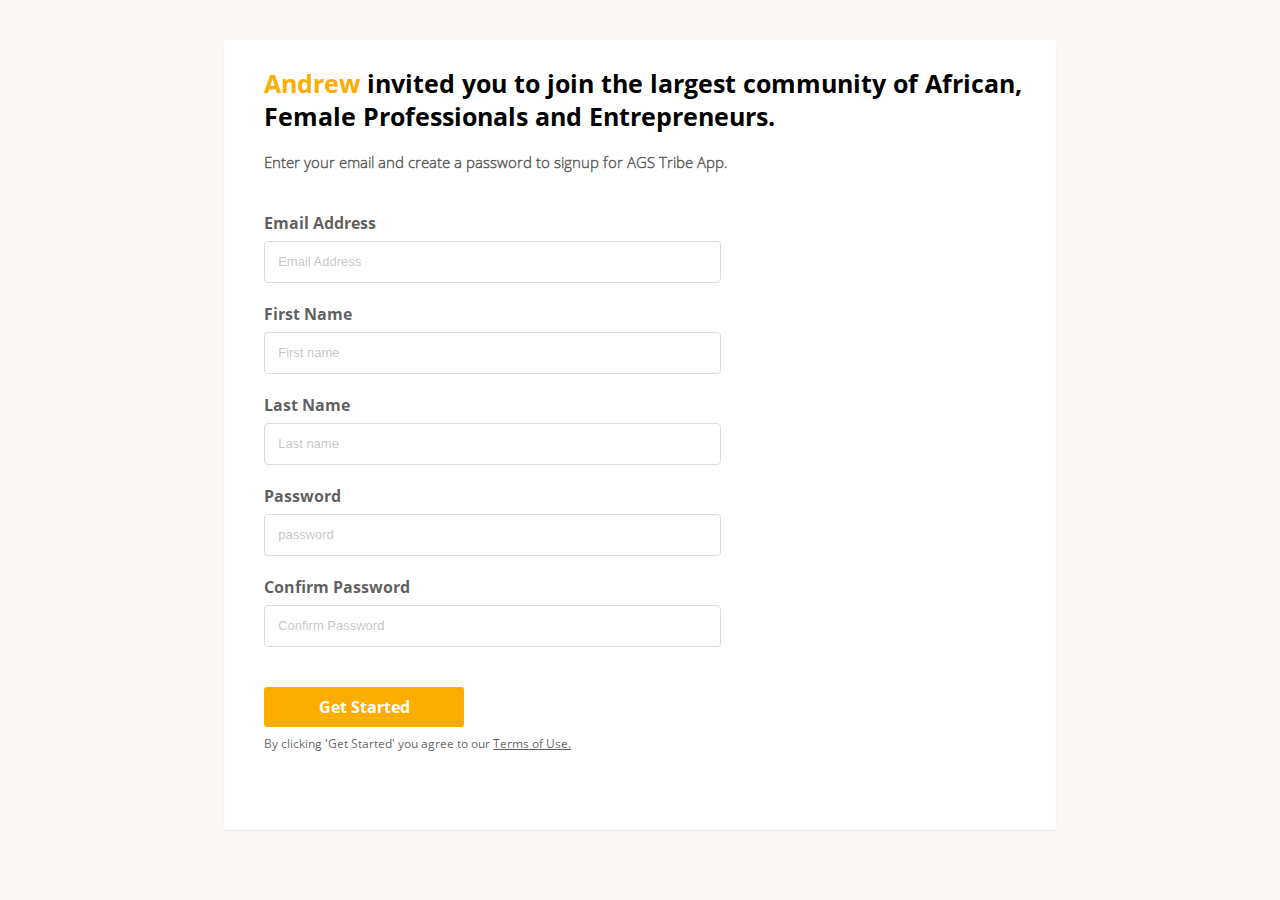
<file: index.html>
<!DOCTYPE html>
<html lang="en">
<head>
  <meta charset="UTF-8">
  <meta name="viewport" content="width=device-width, initial-scale=1.0">
  <title>Referral Page</title>
  <link rel="stylesheet" href="index.css">
</head>
<body>
  
  <div id="app-wrapper">

    <div class="referral-content">
      <h1 class="referal-header"> <span>Andrew </span> invited you to join the largest community of African,
         Female Professionals and Entrepreneurs.</h1>
         <h4 class="referal-SubText"> Enter your email and create a password to signup for AGS Tribe App. </h4>

         <form>

         <div class="inputBox-container">
           <label for="email">Email Address</label>
           <input  type="email" name="email" id="email" placeholder="Email Address">
           <div class="errorMessage">
             <span id="emailError"></span>
           </div>
         </div>


         <div class="inputBox-container">
          <label for="firstName">First Name</label>
          <input type="text" name="firstName" id="firstName" placeholder="First name">
          <div class="errorMessage">
            <span id="firstNameError"></span>
          </div>
        </div>


        <div class="inputBox-container">
          <label for="Lastname">Last Name</label>
          <input type="text" name="Lastname" id="Lastname" placeholder="Last name">
        </div>


        <div class="inputBox-container">
          <label for="password">Password</label>
          <input type="password" name="password" id="password" placeholder="password">
          <div class="errorMessage">
            <span id="passwordError"></span>
          </div>
        </div>


        <div class="inputBox-container">
          <label for="ConfirmPassword">Confirm Password</label>
          <input type="password" name="ConfirmPassword" id="ConfirmPassword" placeholder="Confirm Password">
          <div class="errorMessage">
            <span id="confirmPasswordError"></span>
          </div>
        </div>

      
        <div class="wrap">
          <button id="getStartedBtn">Get Started</button>
          <div id="waiter" class="loading">
            <div class="bounceball"></div>
            <div class="text">Please wait while we setUp your account</div>
          </div>
        </div>

        
        <h6 class="getStarted-terms-header">By clicking 'Get Started' you agree to our <span style="text-decoration: underline;cursor: pointer;">Terms of Use.</span></h6>


         </form>
    </div>

  </div>


  <script src="index.js"></script>
</body>
</html>
</file>
<file: index.css>
body{
  padding: 0;
  margin: 0;
  background:#F9F8F7;
  width: 100vw;
  height: fit-content;
overflow-x: hidden;
}

@font-face {
  font-family: openSansBold;
  src: url(./fonts/OpenSans-Bold.ttf);
}

@font-face {
  font-family: openSansLight;
  src: url(./fonts/OpenSans-Light.ttf);
}


@font-face {
  font-family: openSansRegular;
  src: url(./fonts/OpenSans-Regular.ttf);
}



#app-wrapper{
  width: 70%;
  height: fit-content;
  display: flex;
  justify-content: center;
  align-items: center;
  margin: auto;
  border-radius: 5px;
 
}

.referral-content{
  height: fit-content;
  position: relative;
  background-color: #fff;
  border-radius: 3px;
  margin-bottom: 20px;
  box-shadow: 0 1px 2px 0 rgba(0,0,0,.07);
 width: 85%;
 padding: 10px 30px 50px 40px;
 margin-top: 40px;
 margin-bottom: 20px;
}

.referal-header {
 font-weight: 700;
 font-family: openSansBold;
 font-size: 25px;
 line-height: 1.31;

}

.referal-header  span{
  color: #fdad00;
}

.referal-SubText{
  font-family: openSansLight;
  font-size: 15px;
  color: rgba(0, 0, 0, 0.637);
  margin-bottom: 40px;
}

.inputBox-container{
  display: grid;
  width: 60%;
  margin-top: 5px;
}

.inputBox-container input{
  font-weight: 100;
  background: #fff;
  border: 1px solid #ddd;
  color: rgba(0, 0, 0, 0.849);
  display: block;
  font-size: 12px;
  margin-bottom: 15px;
  margin-top: 7px;
  padding: 13px;
  outline: none;
  border-radius: 4px;
  position: relative;
}

.errorMessage{
  position: relative;
}

.errorMessage span{
  position: absolute;
  right: 0;
  bottom: 27px;
  padding-right: 10px;
  color: red;
  font-size: 12px;
  font-family: openSansLight;
}


.inputBox-container input::placeholder{
  color: rgba(128, 128, 128, 0.459);
  font-size: 13px;
}


.inputBox-container label{
  font-size: 16px;
  color: rgba(0, 0, 0, 0.637);
  font-weight: 300;
  font-family: openSansBold;
}

.getStarted-terms-header{
  font-size: 12px;
  color: rgba(0, 0, 0, 0.637);
  font-weight: 300;
  font-family: openSansRegular;
  margin-top: 8px;
}


.loading {
  display: none;
}

.wrap button {
  background-color: #fdad00;
  color: white;
  font-weight: 500;
  border-radius: 3px;
  border: none;
  width: 200px;
  height: 40px;
  cursor: pointer;
  font-size: 16px;
  font-weight: 300;
  font-family: openSansBold;
  margin-top: 25px;
}
.text {
  color: #fbae17;
  display: inline-block;
  margin-left: 5px;
  font-family: openSansBold;
  font-size: 15px;
}
.bounceball {
  position: relative;
  display: inline-block;
  height: 37px;
  width: 15px;
}
.bounceball:before {
  position: absolute;
  content: '';
  display: block;
  top: 0;
  width: 15px;
  height: 15px;
  border-radius: 50%;
  background-color: #fbae17;
  transform-origin: 50%;
  animation: bounce 500ms alternate infinite ease;
}
@keyframes bounce {
  0% {
    top: 30px;
    height: 5px;
    border-radius: 60px 60px 20px 20px;
    transform: scaleX(2);
 }
  35% {
    height: 15px;
    border-radius: 50%;
    transform: scaleX(1);
 }
  100% {
    top: 0;
 }
}


@media(max-width:730px){
  #app-wrapper{
    width: 90%;
  
   
  }

  .inputBox-container{
    display: grid;
    width: 95%;
    margin-top: 5px;
  }
}


.download-app-wrap{
  width: 100vw;
  height: 100vh;
  display: flex;
  justify-content: center;
  align-items: center;
  margin: auto;
  flex-direction: column;
}

.downloadApp{
  width: 50vw;
  height: fit-content;
  /* background-color:white; */
  overflow: hidden;
  /* filter: drop-shadow(3px 5px 5px rgba(128, 128, 128, 0.267)); */
  border-radius: 5px;
  transition: all 500ms ease;
  padding-bottom: 30px;
  margin: 20px;
}

/* .downloadApp:hover{
  filter: drop-shadow(3px 1px 1px rgba(128, 128, 128, 0.089));
} */

.center-ags-logos{
 display: flex;
 justify-content: flex-start;
 align-items: flex-start;
 margin: 0;
}

 .center-ags-logos img{
  width: 150px;
  background-size: contain;
  background-position: center;
  height:40px;
  margin-left: 50px;
 margin-top: 10px;
 margin-bottom: 0;
}

.center-ags-logo{
  display: flex;
  justify-content: center;
  align-items: center;
}

 .center-ags-logo img{
  width: 180px;
  background-size: cover;
  background-position: center;
  height:80px;
 
}

.downloadApp .img2 img{
  width: 420px;
  background-size: cover;
  background-position: center;
  height:300px;
 
}


      .downloadApp h1{
        color: #fdad00;
        font-weight: 500;
        font-family: openSansBold;
        text-align: center;
        margin-top: 5px;
        font-size: 30px;
        margin-bottom: 20px;
      }

      .downloadApp h3{
        color: rgba(0, 0, 0, 0.678);
        font-weight: 400;
        font-family: openSansRegular;
        text-align: center;
        margin-top: 10px;
        margin-bottom: 20px;
        font-size: 13px;
      }
      
      .download-app-button{
        display: flex;
        justify-content: center;
        align-items: center;
        text-decoration: none;
        margin: 0;
        
      }


      .download-app-button button{
color: #fdad00;
background-color: transparent;
  font-weight: 500;
  border-radius: 3px;
  border: none;
  width: 200px;
  height: 40px;
  font-size: 22px;
  font-weight: 300;
  font-family: openSansBold;
  margin-top: 25px;
  border: none;
  margin: 0;
  margin-bottom: 10px;
  text-align: center;
  margin-bottom: 0;
      }

      .download-ags-ios{
        display: flex;
        justify-content: center;
        align-items: center;
        margin-top: 0;
        margin-bottom: 0;
      }

      .download-ags-ios img{
     width: 160px;
     height: 50px;
     margin-right: 20px;
     margin-top: 20px;
     cursor: pointer;
     background-size: contain;
      }
    


      @media(max-width:562px){
      
        
.downloadApp .center-ags-logo img{
  width: 90%;
 
 
}

.downloadApp .img2 img{
  width: 90%;
 
 
}

        }
  

      @media(max-width:1024px){
        .downloadApp{
          width: 80vw;
         
        }

        .download-app-wrap{
         
          height: fit-content;
          
        }

        
        }
</file>
